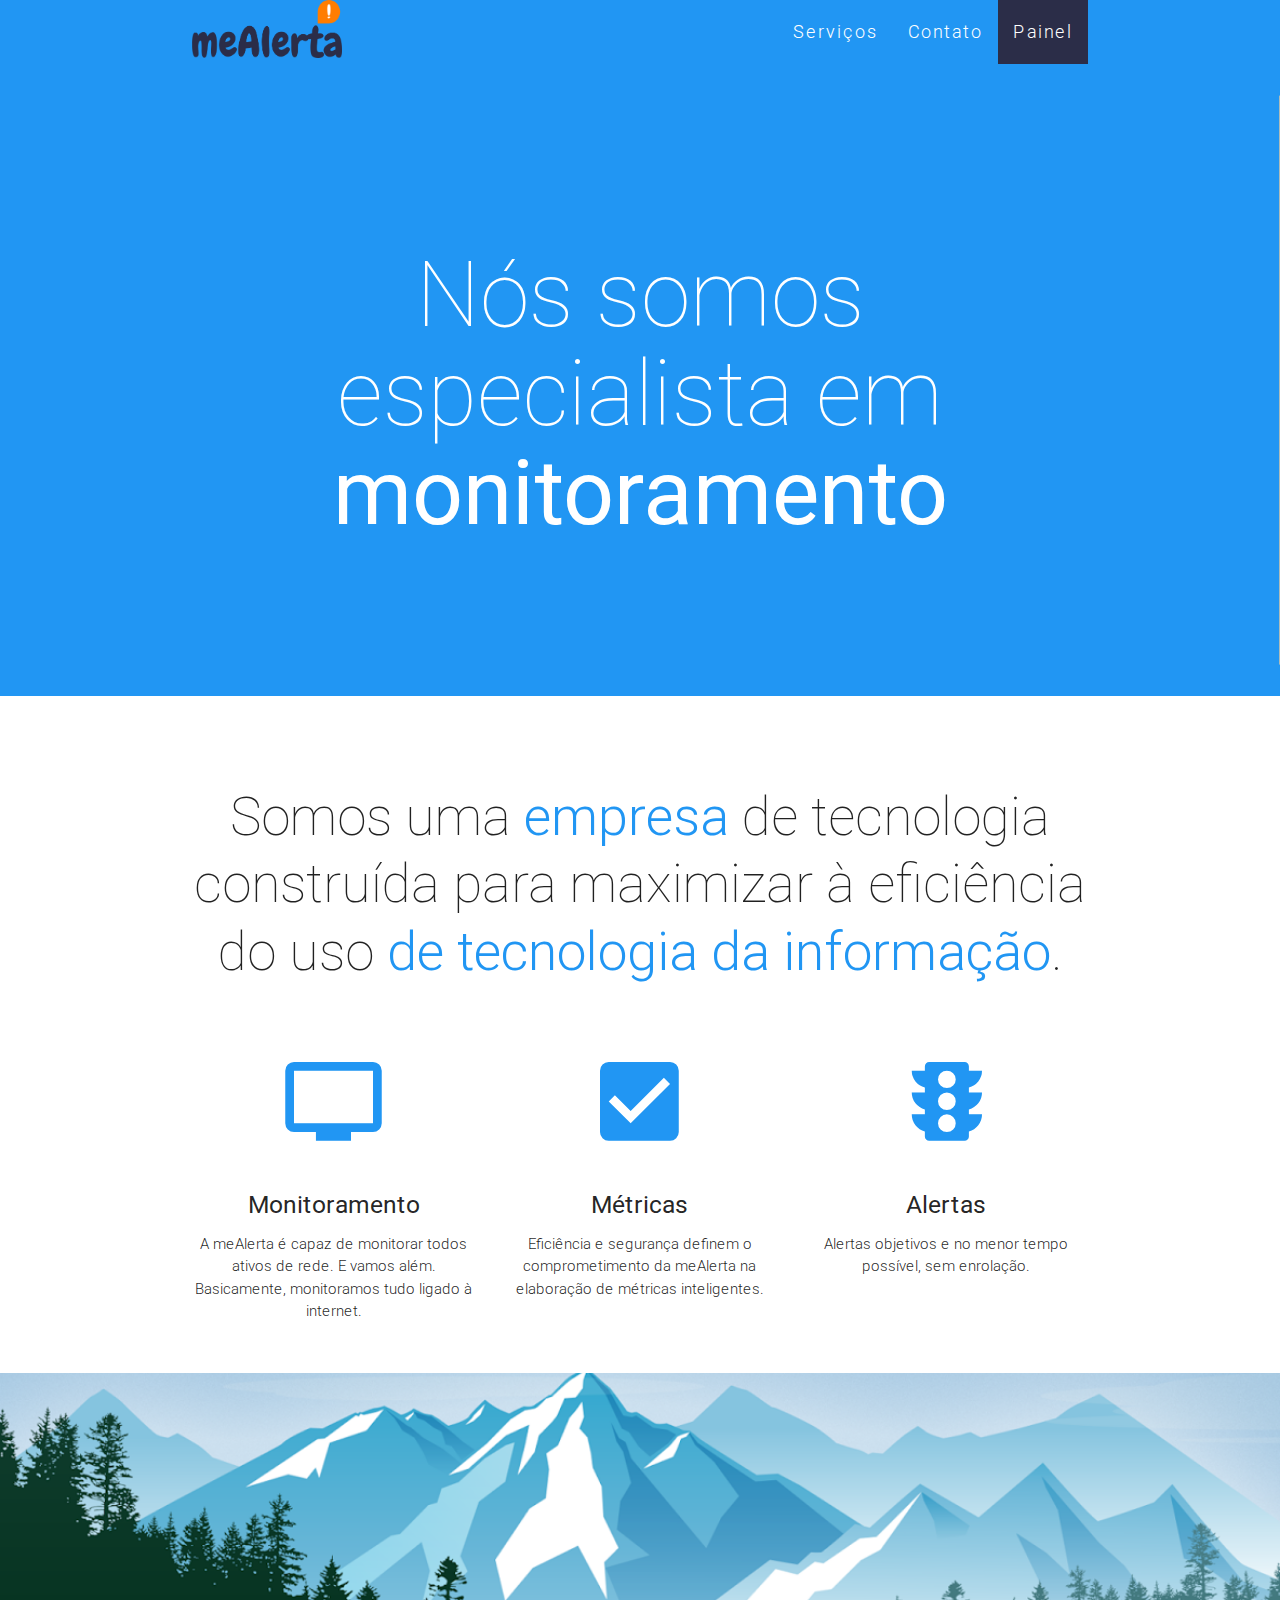
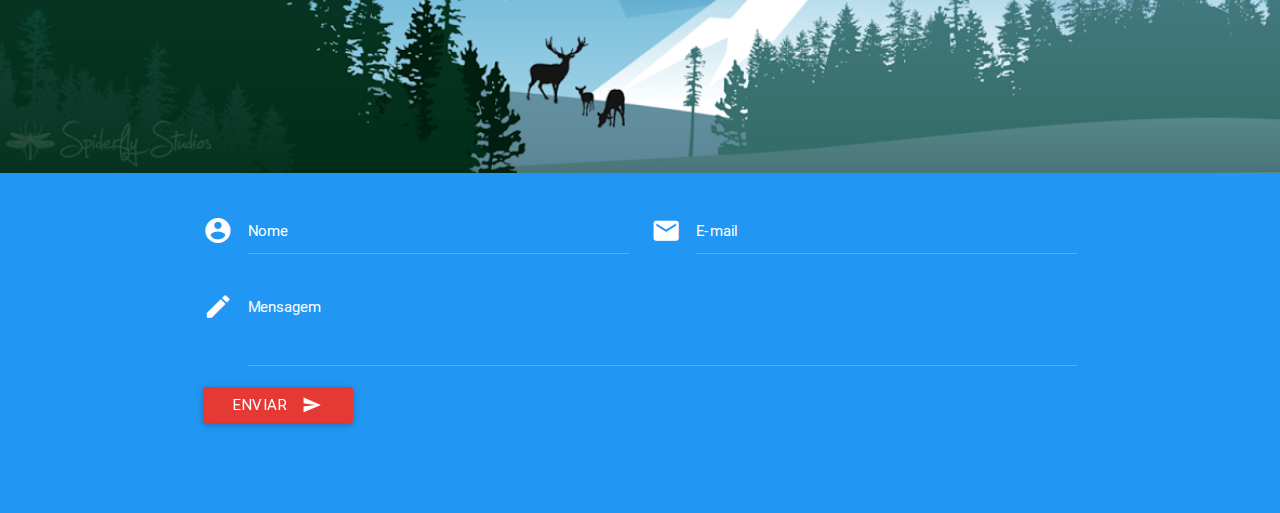
<file: index.html>
<!DOCTYPE html>
<html>
<head>
    <meta http-equiv="Content-Type" content="text/html; charset=UTF-8"/>
    <meta name="viewport" content="width=device-width, initial-scale=1, maximum-scale=1.0, user-scalable=no"/>
    <meta name="theme-color" content="#2196F3">
    <link rel="shortcut icon" type="image/png" href="favicon.ico"/>
    <title>meAlerta.com</title>

    <!-- CSS  -->
    <link href="min/plugin-min.css" type="text/css" rel="stylesheet">
    <link href="min/custom-min.css" type="text/css" rel="stylesheet" >
    <link href="css/style.css" type="text/css" rel="stylesheet" >
</head>
<body id="top" class="scrollspy">

<!-- Pre Loader -->
<div id="loader-wrapper">
    <div id="loader"></div>

    <div class="loader-section section-left"></div>
    <div class="loader-section section-right"></div>

</div>

<!--Navigation-->
 <div class="navbar-fixed">
    <nav id="nav_f" class="default_color" role="navigation">
        <div class="container">
            <div class="nav-wrapper">
            <a href="#" id="logo-container" class="brand-logo"><img class="logo-mealerta" src="img/logo_meAlerta.png"/></a>
                <ul class="right hide-on-med-and-down">
                    <li><a href="#intro">Serviços</a></li>
                    <li><a href="#contact">Contato</a></li>
                    <li class="destaque-painel"><a href="http://ec2-52-67-36-170.sa-east-1.compute.amazonaws.com:3000/" target="_blank">Painel</a></li>
                </ul>
                <ul id="nav-mobile" class="side-nav">
                    <li><a href="#intro">Serviços</a></li>
                    <li><a href="#contact">Contato</a></li>
                    <li><a href="http://ec2-52-67-36-170.sa-east-1.compute.amazonaws.com:3000/" target="_blank">Painel</a></li>
                </ul>
            <a href="#" data-activates="nav-mobile" class="button-collapse"><i class="mdi-navigation-menu"></i></a>
            </div>
        </div>
    </nav>
</div>

<!--Hero-->
<div class="section no-pad-bot" id="index-banner">
    <div class="container">
        <h1 class="text_h center header cd-headline letters type">
            <span>Nós somos especialista em</span> 
            <span class="cd-words-wrapper waiting">
                <b class="is-visible">monitoramento</b>
                <b>métricas</b>
                <b>alertas</b>
            </span>
        </h1>
    </div>
</div>

<!--Intro and service-->
<div id="intro" class="section scrollspy">
    <div class="container">
        <div class="row">
            <div  class="col s12">
                <h2 class="center header text_h2"> Somos uma <span class="span_h2">empresa</span> de tecnologia construída para maximizar à eficiência do uso <span class="span_h2">de tecnologia da informação</span>.</h2>
            </div>

            <div  class="col s12 m4 l4">
                <div class="center promo promo-example">
                    <i class="mdi-hardware-tv"></i>
                    <h5 class="promo-caption">Monitoramento</h5>
                    <p class="light center">A meAlerta é capaz de monitorar todos ativos de rede. E vamos além. Basicamente, monitoramos tudo ligado à internet.</p>
                </div>
            </div>
            <div class="col s12 m4 l4">
                <div class="center promo promo-example">
                    <i class="mdi-toggle-check-box"></i>
                    <h5 class="promo-caption">Métricas</h5>
                    <p class="light center">Eficiência e segurança definem o comprometimento da meAlerta na elaboração de métricas inteligentes.</p>
                </div>
            </div>
            <div class="col s12 m4 l4">
                <div class="center promo promo-example">
                    <i class="mdi-maps-traffic"></i>
                    <h5 class="promo-caption">Alertas</h5>
                    <p class="light center">Alertas objetivos e no menor tempo possível, sem enrolação.</p>
                </div>
            </div>
        </div>
    </div>
</div>

<!--Parallax-->
<div class="parallax-container" >
    <div class="parallax"><img src="img/parallax1.png"></div>
</div>

<!--Footer-->
<footer id="contact" class="page-footer default_color scrollspy">
    <div class="container">
        <div class="row">
            <div class="col l12 s12">
                <form class="col s12" action="contato.php" method="post">
                    <div class="row">
                        <div class="input-field col s6">
                            <i class="mdi-action-account-circle prefix white-text"></i>
                            <input id="icon_prefix" name="name" required type="text" class="validate white-text">
                            <label for="icon_prefix" class="white-text">Nome</label>
                        </div>
                        <div class="input-field col s6">
                            <i class="mdi-communication-email prefix white-text"></i>
                            <input id="icon_email" name="email" required type="email" class="validate white-text">
                            <label for="icon_email" class="white-text">E-mail</label>
                        </div>
                        <div class="input-field col s12">
                            <i class="mdi-editor-mode-edit prefix white-text"></i>
                            <textarea id="icon_prefix2" name="message" required class="materialize-textarea white-text"></textarea>
                            <label for="icon_prefix2" class="white-text">Mensagem</label>
                        </div>
                        <div class="col offset-s0 s5">
                            <button class="btn waves-effect waves-light red darken-1" type="submit">Enviar
                                <i class="mdi-content-send right white-text"></i>
                            </button>
                        </div>
                    </div>
                </form>
            </div>
            </div>
        </div>
    <div class="footer-copyright default_color">
        <div class="container">

        </div>
    </div>
</footer>


    <!--  Scripts-->
    <script src="min/plugin-min.js"></script>
    <script src="min/custom-min.js"></script>

    </body>
</html>
</file>
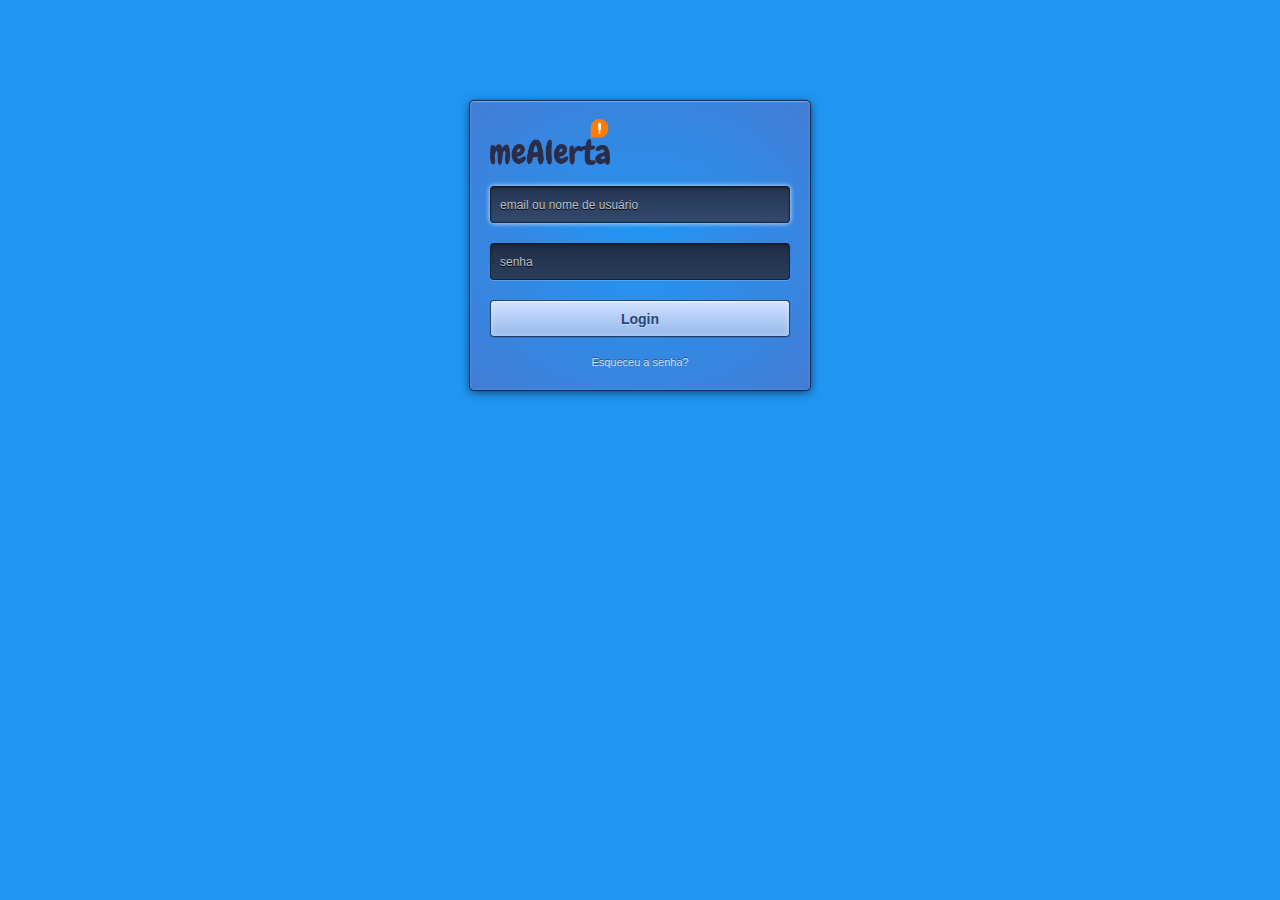
<file: painel/index.html>
<!DOCTYPE html>
<!--[if lt IE 7]> <html class="lt-ie9 lt-ie8 lt-ie7" lang="en"> <![endif]-->
<!--[if IE 7]> <html class="lt-ie9 lt-ie8" lang="en"> <![endif]-->
<!--[if IE 8]> <html class="lt-ie9" lang="en"> <![endif]-->
<!--[if gt IE 8]><!--> <html lang="en"> <!--<![endif]-->
<head>
  <meta charset="utf-8">
  <meta http-equiv="X-UA-Compatible" content="IE=edge,chrome=1">
  <link rel="shortcut icon" type="image/png" href="../favicon.ico"/>
  <title>Painel meAlerta.com</title>
  <link rel="stylesheet" href="css/style.css">
  <!--[if lt IE 9]><script src="//html5shim.googlecode.com/svn/trunk/html5.js"></script><![endif]-->
</head>
<body>
  <form action="http://ec2-52-67-36-170.sa-east-1.compute.amazonaws.com:3000/login" method="post" class="login">
    <img class="logo" src="../img/logo_meAlerta.png" />
    <input type="text" name="user" class="login-input"  required placeholder="email ou nome de usuário" autofocus>
    <input type="password" name="password" class="login-input" required placeholder="senha">
    <input type="submit" value="Login" class="login-submit">
    <p class="login-help"><a href="recuperar.html">Esqueceu a senha?</a></p>
  </form>

</body>
</html>
</file>
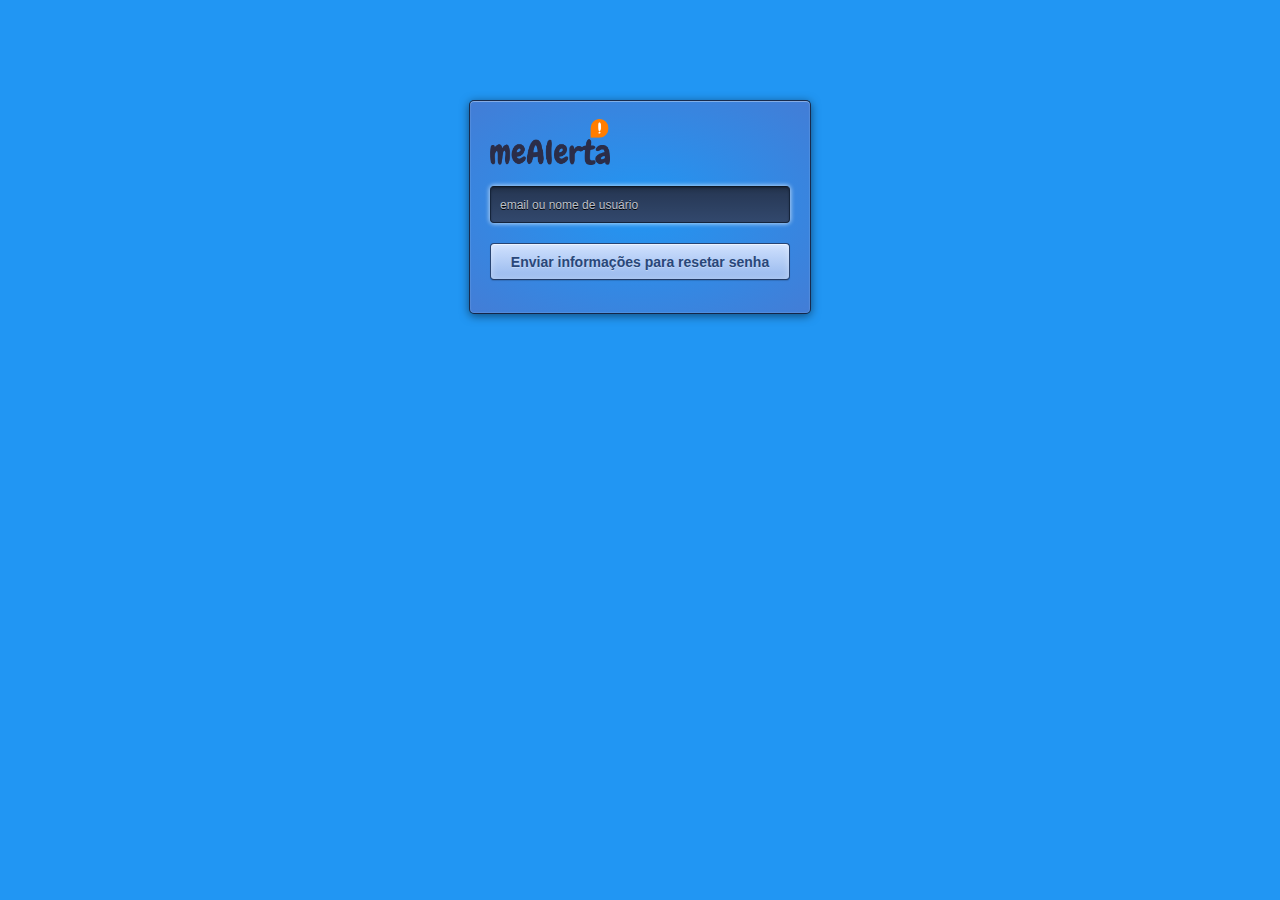
<file: painel/recuperar.html>
<!DOCTYPE html>
<!--[if lt IE 7]> <html class="lt-ie9 lt-ie8 lt-ie7" lang="en"> <![endif]-->
<!--[if IE 7]> <html class="lt-ie9 lt-ie8" lang="en"> <![endif]-->
<!--[if IE 8]> <html class="lt-ie9" lang="en"> <![endif]-->
<!--[if gt IE 8]><!--> <html lang="en"> <!--<![endif]-->
<head>
  <meta charset="utf-8">
  <meta http-equiv="X-UA-Compatible" content="IE=edge,chrome=1">
  <link rel="shortcut icon" type="image/png" href="../favicon.ico"/>
  <title>Recuperar Senha Painel - meAlerta.com</title>
  <link rel="stylesheet" href="css/style.css">
  <!--[if lt IE 9]><script src="//html5shim.googlecode.com/svn/trunk/html5.js"></script><![endif]-->
</head>
<body>
  <form action="http://ec2-52-67-36-170.sa-east-1.compute.amazonaws.com:3000/user/password/send-reset-email" method="post" class="login">
    <img class="logo" src="../img/logo_meAlerta.png" />
    <input type="text" name="user" class="login-input"  required placeholder="email ou nome de usuário" autofocus>
    <input type="submit" value="Enviar informações para resetar senha" class="login-submit">
  </form>

</body>
</html>
</file>
<file: min/custom-min.css>
.default_color{background-color:#2196F3 !important}.default_color_text{color:#2196F3 !important}.icon-block{padding:0
15px}#intro,#work,#team{padding-top:4rem}#index-banner{min-height:632px;max-height:864px;position:relative;background-color:#2196F3}#nav_f{box-shadow:none !important;-webkit-box-shadow:none !important}.text_h{padding:15% 0;font-size:6.0em;font-weight:100;color:white}.brand-logo{position:absolute;color:#fff;display:inline-block;font-size:2.1rem;font-style:normal;font-weight:100;padding:0;letter-spacing:7px}.text_h2{font-weight:100;margin-bottom:4%;line-height:4.5rem}.span_h2{font-weight:300;color:#2196F3}.text_b{color:#2196F3}.in{font-weight:400 !important;font-style:normal !important}.promo
i{color:#2196F3;font-size:7rem;display:block}.card-content
a{color:#2196F3}.card-content a:hover{color:#2196F3}#work,#team{background:rgb(247,247,247)}.text_pink{color:#EF9A9A}nav ul
a{font-size:1.2rem;color:#FFF;letter-spacing:2px;display:block;font-weight:300;padding:0px
15px}.cd-headline.type .cd-words-wrapper{vertical-align:top;overflow:hidden}.cd-headline.type .cd-words-wrapper::after{content:'';position:absolute;right:0;top:50%;bottom:auto;-webkit-transform:translateY(-50%);-moz-transform:translateY(-50%);-ms-transform:translateY(-50%);-o-transform:translateY(-50%);transform:translateY(-50%);height:90%;width:1px;background-color:#aebcb9}.cd-headline.type .cd-words-wrapper.waiting::after{-webkit-animation:cd-pulse 1s infinite;-moz-animation:cd-pulse 1s infinite;animation:cd-pulse 1s infinite}.cd-headline.type .cd-words-wrapper.selected{background-color:#FFF}.cd-headline.type .cd-words-wrapper.selected::after{visibility:hidden}.cd-headline.type .cd-words-wrapper.selected
b{color:#2196F3}.cd-headline.type
b{visibility:hidden}.cd-headline.type b.is-visible{visibility:visible}.cd-headline.type
i{position:absolute;visibility:hidden}.cd-headline.type
i.in{position:relative;visibility:visible}@-webkit-keyframes cd-pulse{0%{-webkit-transform:translateY(-50%) scale(1);opacity:1}40%{-webkit-transform:translateY(-50%) scale(0.9);opacity:0}100%{-webkit-transform:translateY(-50%) scale(0);opacity:0}}@-moz-keyframes cd-pulse{0%{-moz-transform:translateY(-50%) scale(1);opacity:1}40%{-moz-transform:translateY(-50%) scale(0.9);opacity:0}100%{-moz-transform:translateY(-50%) scale(0);opacity:0}}@keyframes cd-pulse{0%{-webkit-transform:translateY(-50%) scale(1);-moz-transform:translateY(-50%) scale(1);-ms-transform:translateY(-50%) scale(1);-o-transform:translateY(-50%) scale(1);transform:translateY(-50%) scale(1);opacity:1}40%{-webkit-transform:translateY(-50%) scale(0.9);-moz-transform:translateY(-50%) scale(0.9);-ms-transform:translateY(-50%) scale(0.9);-o-transform:translateY(-50%) scale(0.9);transform:translateY(-50%) scale(0.9);opacity:0}100%{-webkit-transform:translateY(-50%) scale(0);-moz-transform:translateY(-50%) scale(0);-ms-transform:translateY(-50%) scale(0);-o-transform:translateY(-50%) scale(0);transform:translateY(-50%) scale(0);opacity:0}}#preloader{position:fixed;top:0;left:0;right:0;bottom:0;background-color:#fff;z-index:1200}#status{width:200px;height:200px;position:absolute;left:50%;top:50%;background-image:url(/img/status.gif);background-repeat:no-repeat;background-position:center;margin:-100px 0 0 -100px}@media only screen and (max-width: 480px){.text_h{padding:4% 0;font-size:5em;font-weight:100;color:white}}input,textarea{border-bottom:1px solid #fff}nav a.button-collapse{left:-25px}.card-avatar .waves-effect{text-align:center;margin-top:20px}.card-avatar
img{height:150px;width:150px;border-radius:75px}.card-avatar .card-content{text-align:center}.card .card-content
p{margin:15px
0px}.card-avatar .card-content
i{font-size:1.5rem}.card-avatar .card-content .card-title{line-height:30px !important}.parallax-container{max-height:400px}footer.page-footer{margin-top:0px !important}
</file>
<file: painel/css/style.css>
html, body, div, span, applet, object, iframe,
h1, h2, h3, h4, h5, h6, p, blockquote, pre,
a, abbr, acronym, address, big, cite, code,
del, dfn, em, img, ins, kbd, q, s, samp,
small, strike, strong, sub, sup, tt, var,
b, u, i, center,
dl, dt, dd, ol, ul, li,
fieldset, form, label, legend,
table, caption, tbody, tfoot, thead, tr, th, td,
article, aside, canvas, details, embed,
figure, figcaption, footer, header, hgroup,
menu, nav, output, ruby, section, summary,
time, mark, audio, video {
  margin: 0;
  padding: 0;
  border: 0;
  font-size: 100%;
  font: inherit;
  vertical-align: baseline;
}

article, aside, details, figcaption, figure,
footer, header, hgroup, menu, nav, section {
  display: block;
}

body {
  line-height: 1;
}

ol, ul {
  list-style: none;
}

blockquote, q {
  quotes: none;
}

blockquote:before, blockquote:after,
q:before, q:after {
  content: '';
  content: none;
}

table {
  border-collapse: collapse;
  border-spacing: 0;
}

.about {
  margin: 70px auto 40px;
  padding: 8px;
  width: 260px;
  font: 10px/18px 'Lucida Grande', Arial, sans-serif;
  color: #bbb;
  text-align: center;
  text-shadow: 0 -1px rgba(0, 0, 0, 0.3);
  background: #383838;
  background: rgba(34, 34, 34, 0.8);
  border-radius: 4px;
  background-image: -webkit-linear-gradient(top, rgba(0, 0, 0, 0), rgba(0, 0, 0, 0.3));
  background-image: -moz-linear-gradient(top, rgba(0, 0, 0, 0), rgba(0, 0, 0, 0.3));
  background-image: -o-linear-gradient(top, rgba(0, 0, 0, 0), rgba(0, 0, 0, 0.3));
  background-image: linear-gradient(to bottom, rgba(0, 0, 0, 0), rgba(0, 0, 0, 0.3));
  -webkit-box-shadow: inset 0 0 0 1px rgba(0, 0, 0, 0.2), 0 0 6px rgba(0, 0, 0, 0.4);
  box-shadow: inset 0 0 0 1px rgba(0, 0, 0, 0.2), 0 0 6px rgba(0, 0, 0, 0.4);
}
.about a {
  color: #eee;
  text-decoration: none;
  border-radius: 2px;
  -webkit-transition: background 0.1s;
  -moz-transition: background 0.1s;
  -o-transition: background 0.1s;
  transition: background 0.1s;
}
.about a:hover {
  text-decoration: none;
  background: #555;
  background: rgba(255, 255, 255, 0.15);
}

.about-links {
  height: 30px;
}
.about-links > a {
  float: left;
  width: 50%;
  line-height: 30px;
  font-size: 12px;
}

.about-author {
  margin-top: 5px;
}
.about-author > a {
  padding: 1px 3px;
  margin: 0 -1px;
}

/*
 * Copyright (c) 2013 Thibaut Courouble
 * http://www.cssflow.com
 *
 * Licensed under the MIT License:
 * http://www.opensource.org/licenses/mit-license.php
 */
::-moz-focus-inner {
  padding: 0;
  border: 0;
}

:-moz-placeholder {
  color: #bcc0c8 !important;
}

::-webkit-input-placeholder {
  color: #bcc0c8;
}

:-ms-input-placeholder {
  color: #bcc0c8 !important;
}

body {
  font: 12px/20px 'Lucida Grande', Verdana, sans-serif;
  color: #404040;
  background: #2196F3;
}

input, textarea, select, label {
  font-family: inherit;
  font-size: 12px;
  -webkit-box-sizing: border-box;
  -moz-box-sizing: border-box;
  box-sizing: border-box;
}

.login {
  margin: 100px auto;
  padding: 18px 20px;
  width: 300px;
  background: #2196F3;
  background-clip: padding-box;
  border: 1px solid #172b4e;
  border-bottom-color: #142647;
  border-radius: 5px;
  background-image: -webkit-radial-gradient(cover, #2196F3, #437dd6);
  background-image: -moz-radial-gradient(cover, #2196F3, #437dd6);
  background-image: -o-radial-gradient(cover, #2196F3, #437dd6);
  background-image: radial-gradient(cover, #2196F3, #437dd6);
  -webkit-box-shadow: inset 0 1px rgba(255, 255, 255, 0.3), inset 0 0 1px 1px rgba(255, 255, 255, 0.1), 0 2px 10px rgba(0, 0, 0, 0.5);
  box-shadow: inset 0 1px rgba(255, 255, 255, 0.3), inset 0 0 1px 1px rgba(255, 255, 255, 0.1), 0 2px 10px rgba(0, 0, 0, 0.5);
}
.login > h1 {
  margin-bottom: 20px;
  font-size: 16px;
  font-weight: bold;
  color: white;
  text-align: center;
  text-shadow: 0 -1px rgba(0, 0, 0, 0.4);
}

.login-input {
  display: block;
  width: 100%;
  height: 37px;
  margin-bottom: 20px;
  padding: 0 9px;
  color: white;
  text-shadow: 0 1px black;
  background: #2b3e5d;
  border: 1px solid #15243b;
  border-top-color: #0d1827;
  border-radius: 4px;
  background-image: -webkit-linear-gradient(top, rgba(0, 0, 0, 0.35), rgba(0, 0, 0, 0.2) 20%, rgba(0, 0, 0, 0));
  background-image: -moz-linear-gradient(top, rgba(0, 0, 0, 0.35), rgba(0, 0, 0, 0.2) 20%, rgba(0, 0, 0, 0));
  background-image: -o-linear-gradient(top, rgba(0, 0, 0, 0.35), rgba(0, 0, 0, 0.2) 20%, rgba(0, 0, 0, 0));
  background-image: linear-gradient(to bottom, rgba(0, 0, 0, 0.35), rgba(0, 0, 0, 0.2) 20%, rgba(0, 0, 0, 0));
  -webkit-box-shadow: inset 0 1px 2px rgba(0, 0, 0, 0.3), 0 1px rgba(255, 255, 255, 0.2);
  box-shadow: inset 0 1px 2px rgba(0, 0, 0, 0.3), 0 1px rgba(255, 255, 255, 0.2);
}
.login-input:focus {
  outline: 0;
  background-color: #32486d;
  -webkit-box-shadow: inset 0 1px 2px rgba(0, 0, 0, 0.3), 0 0 4px 1px rgba(255, 255, 255, 0.6);
  box-shadow: inset 0 1px 2px rgba(0, 0, 0, 0.3), 0 0 4px 1px rgba(255, 255, 255, 0.6);
}
.lt-ie9 .login-input {
  line-height: 35px;
}

.login-submit {
  display: block;
  width: 100%;
  height: 37px;
  margin-bottom: 15px;
  font-size: 14px;
  font-weight: bold;
  color: #294779;
  text-align: center;
  text-shadow: 0 1px rgba(255, 255, 255, 0.3);
  background: #adcbfa;
  background-clip: padding-box;
  border: 1px solid #284473;
  border-bottom-color: #223b66;
  border-radius: 4px;
  cursor: pointer;
  background-image: -webkit-linear-gradient(top, #d0e1fe, #96b8ed);
  background-image: -moz-linear-gradient(top, #d0e1fe, #96b8ed);
  background-image: -o-linear-gradient(top, #d0e1fe, #96b8ed);
  background-image: linear-gradient(to bottom, #d0e1fe, #96b8ed);
  -webkit-box-shadow: inset 0 1px rgba(255, 255, 255, 0.5), inset 0 0 7px rgba(255, 255, 255, 0.4), 0 1px 1px rgba(0, 0, 0, 0.15);
  box-shadow: inset 0 1px rgba(255, 255, 255, 0.5), inset 0 0 7px rgba(255, 255, 255, 0.4), 0 1px 1px rgba(0, 0, 0, 0.15);
}
.login-submit:active {
  background: #a4c2f3;
  -webkit-box-shadow: inset 0 1px 5px rgba(0, 0, 0, 0.4), 0 1px rgba(255, 255, 255, 0.1);
  box-shadow: inset 0 1px 5px rgba(0, 0, 0, 0.4), 0 1px rgba(255, 255, 255, 0.1);
}

.login-help {
  text-align: center;
}
.login-help > a {
  font-size: 11px;
  color: #d4deef;
  text-decoration: none;
  text-shadow: 0 -1px rgba(0, 0, 0, 0.4);
}
.login-help > a:hover {
  text-decoration: underline;
}

.logo {
   padding: 0px 0px 15px;
   width: 120px;
}
</file>
<file: css/style.css>
/* Custom Stylesheet */
/**
 *
 * Made By Joash Pereira
 * Thanks for MaterializeCSS.com
 */

.default_color{background-color: #2196F3 !important}

.default_color_text{color: #2196F3 !important}

.icon-block {
    padding: 0 15px;
}

#intro, #work, #team {padding-top: 4rem;}


#index-banner {
    min-height: 632px;
    max-height: 864px;
    position: relative;
    background-color: #2196F3;
}

#nav_f{
    box-shadow: none !important; 
    -webkit-box-shadow:none !important;
}

.text_h {
    padding: 15% 0;
    font-size: 6.0em;
    font-weight: 100;
    color:white;
}

.brand-logo{
    position: absolute;
    color: #fff;
    display: inline-block;
    font-size: 2.1rem;
    font-style: normal;
    font-weight: 100;
    padding: 0;
    letter-spacing: 7px;
}

.text_h2 {font-weight: 100;margin-bottom: 4%; line-height: 4.5rem;}

.span_h2 {font-weight: 300;color: #2196F3;}

.text_b{color: #2196F3;}

.in{font-weight: 400 !important; font-style: normal !important;}

.promo i {
    color: #2196F3;
    font-size: 7rem;
    display: block;
}
.card-content a {color: #2196F3;}

.card-content a:hover {color: #2196F3;}

#work, #team{background: rgb(247, 247, 247);}

.text_pink{color:#EF9A9A;}

nav ul a {
    font-size: 1.2rem;
    color: #FFF;
    letter-spacing: 2px;
    display: block;
    font-weight: 300;
    padding: 0px 15px;
}

.cd-headline.type .cd-words-wrapper {
    vertical-align: top;
    overflow: hidden;
}

.cd-headline.type .cd-words-wrapper::after {
    /* vertical bar */
    content: '';
    position: absolute;
    right: 0;
    top: 50%;
    bottom: auto;
    -webkit-transform: translateY(-50%);
    -moz-transform: translateY(-50%);
    -ms-transform: translateY(-50%);
    -o-transform: translateY(-50%);
    transform: translateY(-50%);
    height: 90%;
    width: 1px;
    background-color: #aebcb9;
}

.cd-headline.type .cd-words-wrapper.waiting::after {
    -webkit-animation: cd-pulse 1s infinite;
    -moz-animation: cd-pulse 1s infinite;
    animation: cd-pulse 1s infinite;
}
.cd-headline.type .cd-words-wrapper.selected {
    background-color: #FFF;
}

.cd-headline.type .cd-words-wrapper.selected::after {
    visibility: hidden;
}

.cd-headline.type .cd-words-wrapper.selected b {
    color: #2196F3;
}

.cd-headline.type b {
    visibility: hidden;
}

.cd-headline.type b.is-visible {
    visibility: visible;
}

.cd-headline.type i {
    position: absolute;
    visibility: hidden;
}
.cd-headline.type i.in {
    position: relative;
    visibility: visible;
}

@-webkit-keyframes cd-pulse {
    0% {
        -webkit-transform: translateY(-50%) scale(1);
        opacity: 1;
    }
    40% {
        -webkit-transform: translateY(-50%) scale(0.9);
        opacity: 0;
    }
    100% {
        -webkit-transform: translateY(-50%) scale(0);
        opacity: 0;
    }
}
@-moz-keyframes cd-pulse {
    0% {
        -moz-transform: translateY(-50%) scale(1);
        opacity: 1;
    }
    40% {
        -moz-transform: translateY(-50%) scale(0.9);
        opacity: 0;
    }
    100% {
        -moz-transform: translateY(-50%) scale(0);
        opacity: 0;
    }
}

@keyframes cd-pulse {
    0% {
        -webkit-transform: translateY(-50%) scale(1);
        -moz-transform: translateY(-50%) scale(1);
        -ms-transform: translateY(-50%) scale(1);
        -o-transform: translateY(-50%) scale(1);
        transform: translateY(-50%) scale(1);
        opacity: 1;
    }
    40% {
        -webkit-transform: translateY(-50%) scale(0.9);
        -moz-transform: translateY(-50%) scale(0.9);
        -ms-transform: translateY(-50%) scale(0.9);
        -o-transform: translateY(-50%) scale(0.9);
        transform: translateY(-50%) scale(0.9);
        opacity: 0;
    }
    100% {
        -webkit-transform: translateY(-50%) scale(0);
        -moz-transform: translateY(-50%) scale(0);
        -ms-transform: translateY(-50%) scale(0);
        -o-transform: translateY(-50%) scale(0);
        transform: translateY(-50%) scale(0);
        opacity: 0;
    }
}


/* Preloader */
#preloader {
    position: fixed;
    top:0;
    left:0;
    right:0;
    bottom:0;
    background-color:#fff; /* change if the mask should have another color then white */
    z-index:1200; /* makes sure it stays on top */
}

#status {
    width:200px;
    height:200px;
    position:absolute;
    left:50%; /* centers the loading animation horizontally one the screen */
    top:50%; /* centers the loading animation vertically one the screen */
    background-image:url(../img/status.gif); /* path to your loading animation */
    background-repeat:no-repeat;
    background-position:center;
    margin:-100px 0 0 -100px; /* is width and height divided by two */
}

@media only screen and (max-width: 480px) {
    .text_h {
        padding: 4% 0;
        font-size: 5em;
        font-weight: 100;
        color: white;
    }
}

input, textarea {
    border-bottom: 1px solid #fff;
}

nav a.button-collapse {
    left: -25px;
}

.card-avatar .waves-effect {
    text-align: center;
    margin-top: 20px;
}

.card-avatar img {
    height: 150px;
    width: 150px;
    border-radius: 75px;
}

.card-avatar .card-content {
    text-align: center;
}

.card .card-content p {
    margin: 15px 0px;
}

.card-avatar .card-content i {
   font-size: 1.5rem;
}

.card-avatar .card-content .card-title {
    line-height: 30px !important;
}

.parallax-container {
    max-height: 400px;
}

footer.page-footer {
    margin-top: 0px !important;
}

nav ul li.destaque-painel {
  background-color: #2b2d48;
}

img.logo-mealerta {
    width: 150px;
}
</file>
